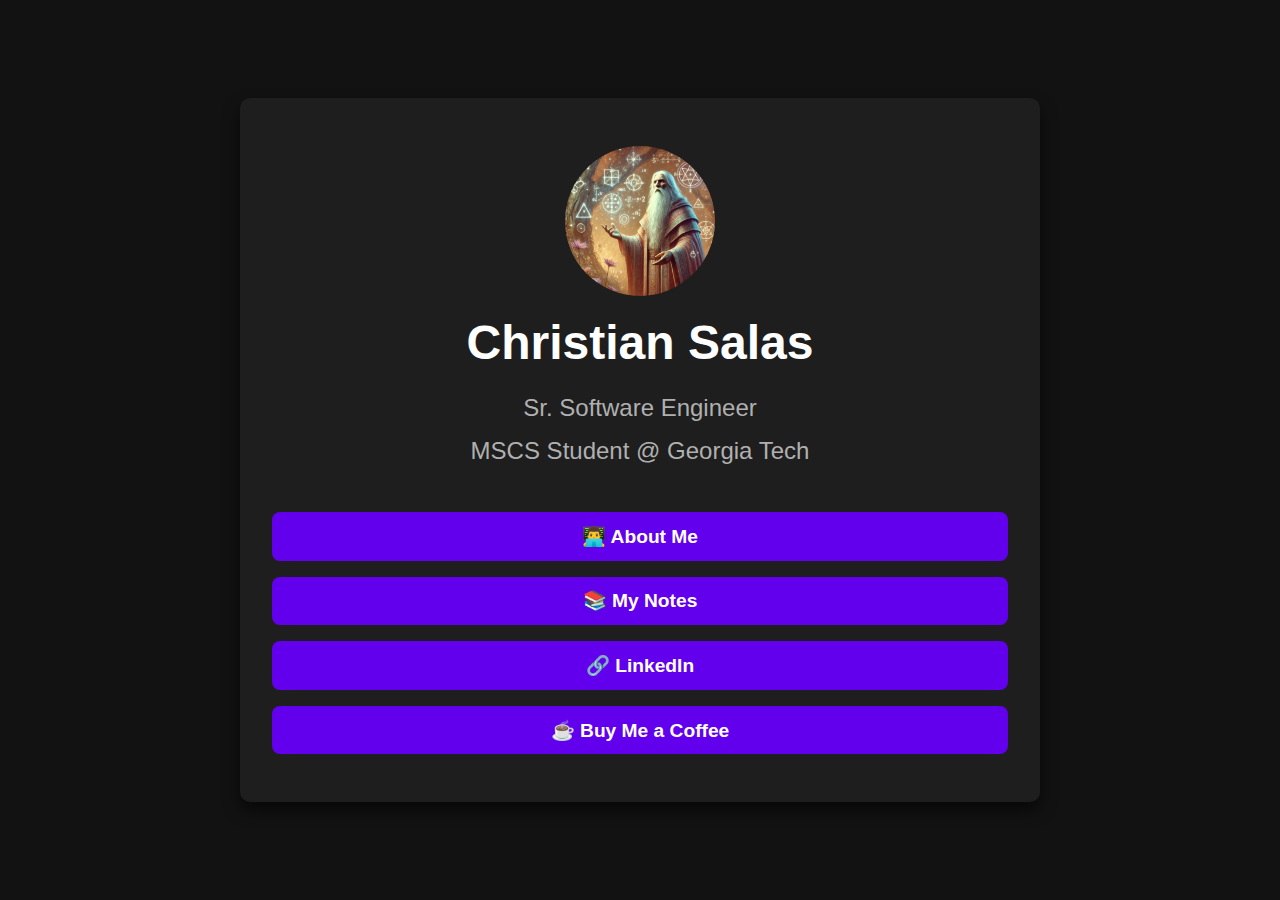
<file: index.html>
<!DOCTYPE html>
<html lang="en">
<head>
    <meta charset="UTF-8">
    <meta name="viewport" content="width=device-width, initial-scale=1.0">
    <title>Christian Salas</title>
    <link rel="stylesheet" href="styles.css">
</head>
<body>
    <div class="container">
        <img src="profile.png" alt="Profile Picture" class="profile-pic">
        <h1>Christian Salas</h1>
        <p>
            Sr. Software Engineer <br>
            MSCS Student @ Georgia Tech <br>
        </p>
        <div class="links">
            <a href="about/about.html" class="button">👨‍💻 About Me</a>
            <a href="notes/index.html" class="button">📚 My Notes</a>
            <a href="https://www.linkedin.com/in/christian-salas-51076b17a/" class="button" target="_blank">🔗 LinkedIn</a>
            <a href="https://buymeacoffee.com/csalas" class="button" target="_blank">☕ Buy Me a Coffee</a>
        </div>
    </div>
</body>
</html>
</file>
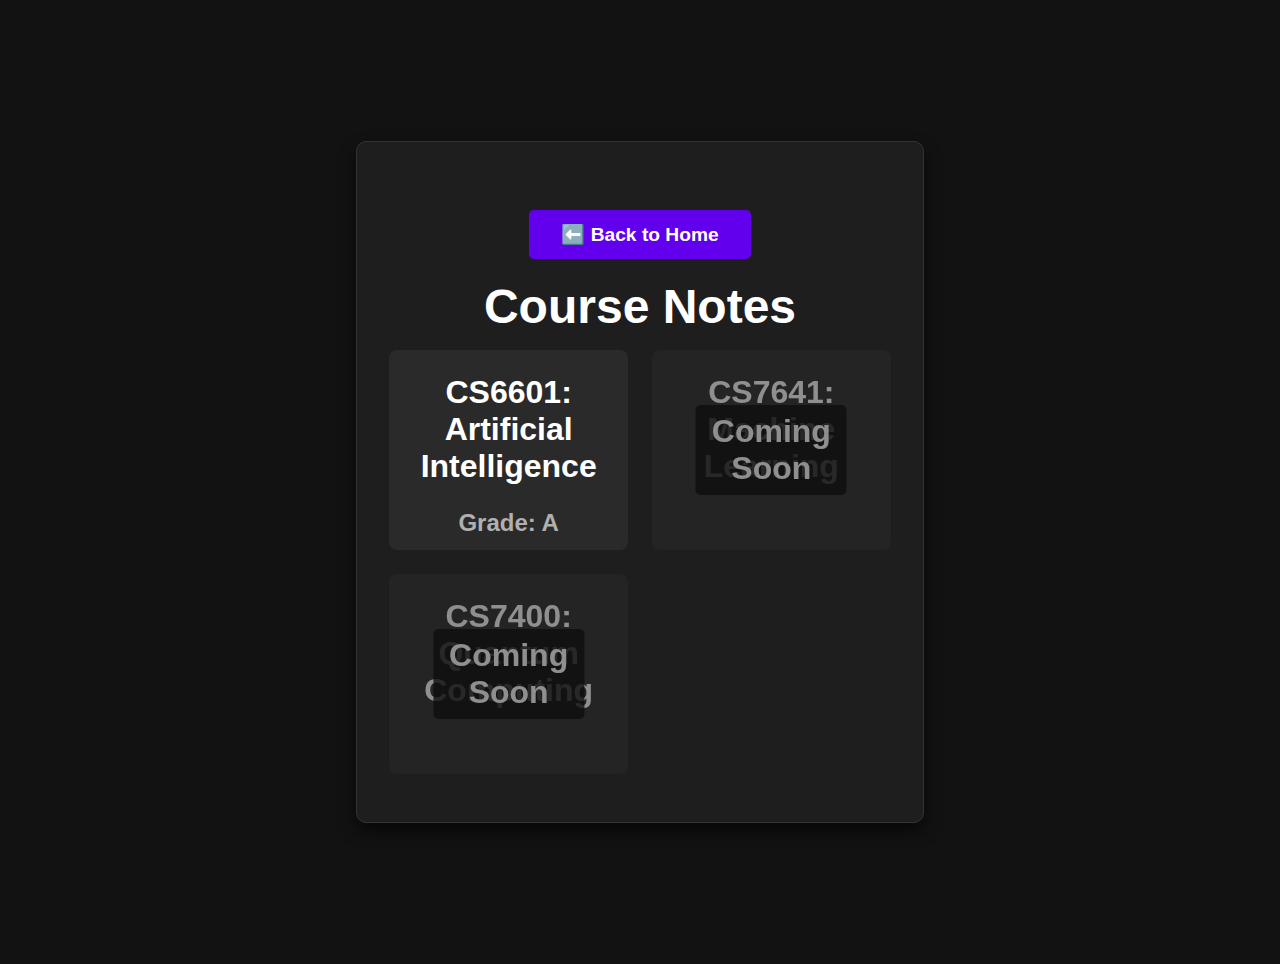
<file: notes/index.html>
<!DOCTYPE html>
<html lang="en">

<head>
    <meta charset="UTF-8">
    <meta name="viewport" content="width=device-width, initial-scale=1.0">
    <title>My Notes</title>
    <link rel="stylesheet" href="styles.css">
    <style>
        /* Reset */
        * {
            margin: 0;
            padding: 0;
            box-sizing: border-box;
        }

        /* Body & Main Layout */
        body,
        html {
            min-height: 100vh;
            font-family: 'Arial', 'Georgia', serif;
            background: #121212;
            color: #e0e0e0;
            display: flex;
            justify-content: center;
            align-items: center;
            padding: 2rem;
        }

        .container {
            max-width: 800px;
            width: 100%;
            margin: 50px auto;
            padding: 3rem 2rem;
            text-align: center;
            background: #1e1e1e;
            border-radius: 10px;
            box-shadow: 0 8px 16px rgba(0, 0, 0, 0.6);
            border: 1px solid #333;
        }

        .course-card {
            background: #2a2a2a;
            padding: 1.5rem;
            border-radius: 8px;
            text-align: center;
            overflow: hidden;
            transition: transform 0.2s ease, box-shadow 0.2s ease;
        }


        .course-card a {
            text-decoration: none;
            /* No underline */
            color: inherit;
            /* Inherit parent color */
            display: block;
            /* Make the entire card clickable */
            width: 100%;
            height: 100%;
        }

        .course-card:hover {
            transform: translateY(-5px);
            box-shadow: 0 8px 16px rgba(0, 0, 0, 0.6);
        }

        .course-card h2 {
            font-size: 2rem;
            color: white;
            margin-bottom: 0.5rem;
        }

        a {
            text-decoration: none;
            /* No underline */
            color: inherit;
            /* Use parent element's color */
        }


        .grade {
            font-size: 1.5rem;
            font-weight: bold;
            color: #b0b0b0;
        }

        a.course-link {
            text-decoration: none;
            color: inherit;
            width: 100%;
            text-align: center;
        }

        /* Links & Buttons */
        .button {
            display: inline-block;
            margin: 20px 10px;
            padding: 0.8rem 2rem;
            background: #6200ee;
            color: white;
            text-decoration: none;
            border-radius: 5px;
            font-size: 1.2rem;
            font-family: 'Arial', 'Georgia', serif;
            font-weight: bold;
            text-align: center;
            transition: background 0.3s ease;
        }

        .button:hover {
            background: white;
            color: #121212;
        }

        .coming-soon {
            background: #2a2a2a;
            padding: 1.5rem;
            border-radius: 8px;
            text-align: center;
            opacity: 0.5;
            /* Faded look */
            filter: blur(0.75px);
            /* Slight blur */
            position: relative;
        }

        .coming-soon h2 {
            font-size: 2rem;
            color: white;
        }

        .coming-soon::after {
            content: "Coming Soon";
            position: absolute;
            top: 50%;
            left: 50%;
            transform: translate(-50%, -50%);
            font-size: 2rem;
            color: #fff;
            font-weight: bold;
            background: rgba(0, 0, 0, 0.8);
            padding: 0.5rem 1rem;
            border-radius: 5px;
        }
    </style>
</head>

<body>
    <div class="container">
        <a href="../index.html" class="button">⬅️ Back to Home</a>
        <h1>Course Notes</h1>
        <div class="courses">
            <a href="CS6601_Notes.pdf" class="course-card" target="_blank" rel="noopener noreferrer">
                <h2>CS6601: Artificial Intelligence</h2>
                <div class="grade"><b>Grade: A</b></div>
            </a>
            <div class="course-card coming-soon">
                <h2>CS7641: Machine Learning</h2>
            </div>

            <div class="course-card coming-soon">
                <h2>CS7400: Quantum Computing</h2>
            </div>
        </div>
    </div>
</body>

</html>
</file>
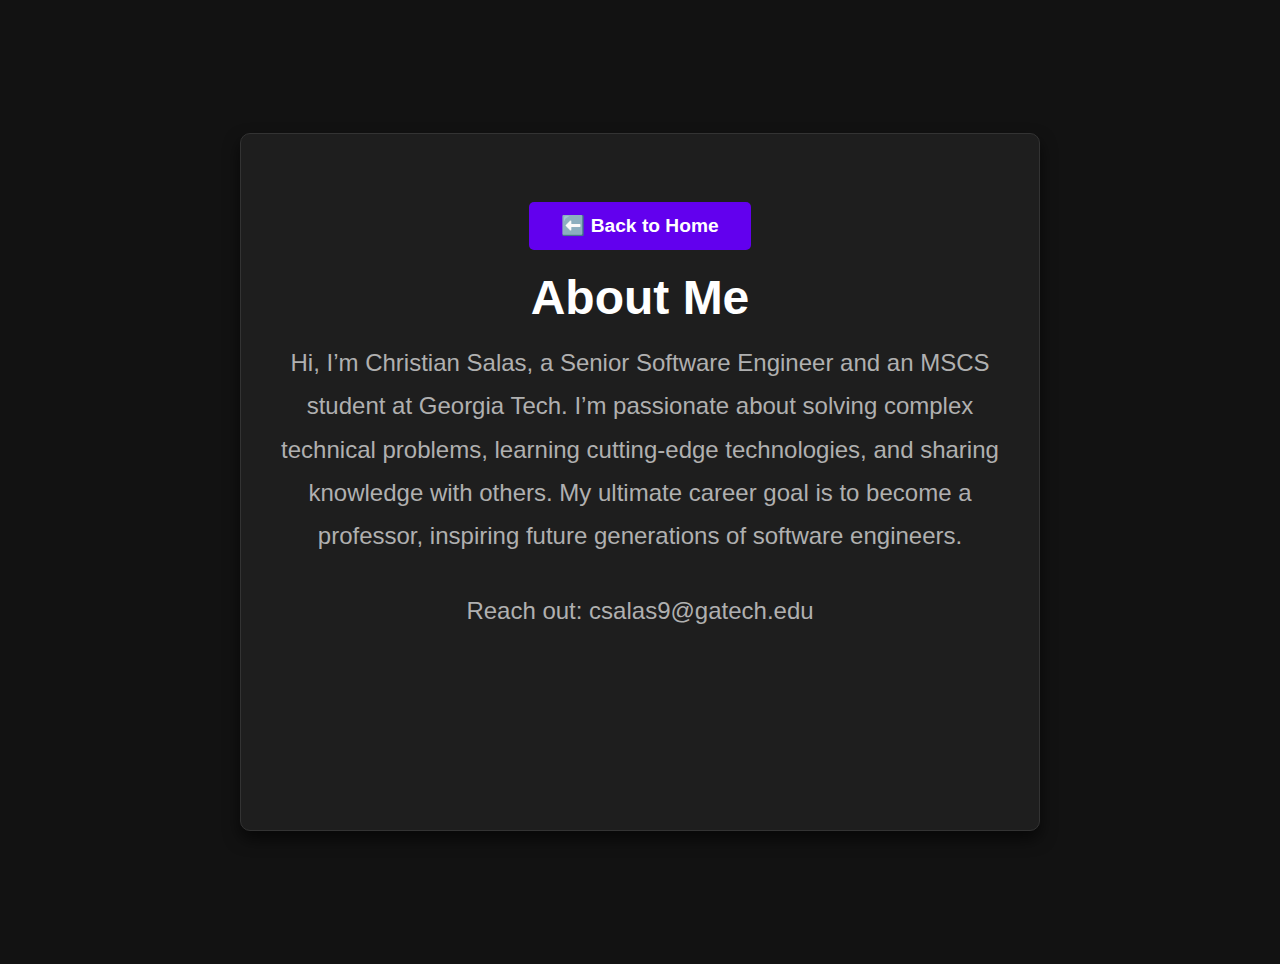
<file: about/about.html>
<!DOCTYPE html>
<html lang="en">
<head>
    <meta charset="UTF-8">
    <meta name="viewport" content="width=device-width, initial-scale=1.0">
    <title>About Me - Christian Salas</title>
    <link rel="stylesheet" href="styles.css">
    <style>
        /* Reset */
        * {
            margin: 0;
            padding: 0;
            box-sizing: border-box;
        }

        /* Body & Main Layout */
        body, html {
            margin: 0;
            padding: 0;
            min-height: 100vh;
            font-family: 'Arial', 'Georgia', 'Times New Roman', serif; /* Math-like fonts */
            background: #121212;  /* Old dark background */
            color: #e0e0e0;        /* Light text */
            display: flex;
            justify-content: center;
            align-items: center;
            padding: 2rem;
        }

        .container {
            max-width: 800px;
            margin: 50px auto;
            padding: 3rem 2rem;
            text-align: center;
            background: #1e1e1e;  /* Slightly lighter dark for contrast */
            border-radius: 10px;
            box-shadow: 0 8px 16px rgba(0, 0, 0, 0.6);
            border: 1px solid #333;
        }

        .content {
            margin-bottom: 150px; /* Prevent overlap */
        }

        h1, h2 {
            font-size: 3rem;
            color: white;
            font-family: 'Arial';
            margin-bottom: 1rem;
        }

        p, li {
            font-size: 1.5rem;
            color: #b0b0b0;
            line-height: 1.8;
            margin-bottom: 2rem;
            font-family: 'Arial', 'Cambria Math', serif; /* Math-like fonts */
        }

        ul {
            list-style-type: disc;
            padding-left: 40px;
            text-align: left;
        }

        /* Links & Buttons */
        .button {
            display: inline-block;
            margin: 20px 10px;
            padding: 0.8rem 2rem;
            background: #6200ee;  /* Old purple theme */
            color: white;
            text-decoration: none;
            border-radius: 5px;
            font-size: 1.2rem;
            font-family: 'Arial', 'Georgia', serif;
            font-weight: bold;
            text-align: center;
            transition: background 0.3s ease;
        }

        .button:hover {
            background: white;
            color: #121212;  /* Dark text on light background */
        }
    </style>
</head>
<body>
    <div class="container">
        <a href="../index.html" class="button">⬅️ Back to Home</a>

        <section class="content">
            <h1>About Me</h1>
            <p>
                Hi, I’m Christian Salas, a Senior Software Engineer and an MSCS student at Georgia Tech. 
                I’m passionate about solving complex technical problems, learning cutting-edge technologies, 
                and sharing knowledge with others. My ultimate career goal is to become a professor, inspiring 
                future generations of software engineers.
            </p>

            <p>
                Reach out: csalas9@gatech.edu
            </p>

        </section>
    </div>
</body>
</html>
</file>
<file: about/styles.css>
url(../styles.css)
</file>
<file: styles.css>
/* Reset */
* {
    margin: 0;
    padding: 0;
    box-sizing: border-box;
}

/* Profile Picture Styling */
.profile-pic {
    width: 150px;         /* Adjust to your preference */
    height: 150px;        /* Same as width for a perfect circle */
    border-radius: 50%;   /* Makes it circular */
    object-fit: cover;    /* Ensures it fits nicely */
    margin-bottom: 15px;  /* Spacing below the image */
}


body {
    font-family: 'Arial', sans-serif;

    background: #121212;  /* Dark background */
    color: #e0e0e0; /* Light text for readability */
    display: flex;
    justify-content: center;
    align-items: center;
    min-height: 100vh;
    padding: 2rem;
}

/* Main container */
.container {
    text-align: center;
    background: #1e1e1e;  /* Slightly lighter dark for contrast */
    padding: 3rem 2rem;
    border-radius: 10px;
    box-shadow: 0 8px 16px rgba(0, 0, 0, 0.6);
    max-width: 800px;
    width: 90%;
}

/* Headings and text */
h1 {
    font-size: 3rem;
    color: white;  /* Soft purple */
    margin-bottom: 1rem;
}

p {
    font-size: 1.5rem;
    color: #b0b0b0;
    margin-bottom: 2.5rem;
    line-height: 1.8;
}

/* Links Section */
.links {
    display: flex;
    flex-direction: column;
    gap: 1rem;
}

.button {
    text-decoration: none;
    background: #6200ee;  /* Primary purple */
    color: white;
    padding: 0.8rem 2rem;
    border-radius: 8px;
    font-size: 1.2rem;
    font-weight: bold;
    text-align: center;
    transition: background 0.3s ease;
}

.button:hover {
    background: white; /* Light purple on hover */
    color: #121212;  /* Dark text on light purple */
}

/* Course Cards */
.courses {
    display: grid;
    grid-template-columns: repeat(auto-fit, minmax(200px, 1fr));
    gap: 1.5rem;
}

.course-card {
    background: #292929; /* Dark card background */
    color: white;
    padding: 1.5rem;
    border-radius: 8px;
    text-align: center;
    display: flex;
    flex-direction: column;
    justify-content: space-between;
    height: 200px;
    transition: background 0.3s ease;
}

.course-link {
    text-decoration: none;
    color: white;
}

.course-card h2 {
    font-size: 2rem;
    margin-bottom: 0.5rem;
}

.course-card p {
    font-size: 1.1rem;
}

.grade {
    font-size: 1rem;
    margin-top: 1rem;
    color: white; /* Accent for grades */
    font-weight: bold;
}

.course-card:hover {
    background: #3700b3; /* Darker purple on hover */
}
</file>
<file: notes/styles.css>
/* Reset */
* {
    margin: 0;
    padding: 0;
    box-sizing: border-box;
}


body {
    font-family: 'Arial', sans-serif;
    background: #121212;  /* Dark background */
    color: #e0e0e0; /* Light text for readability */
    display: flex;
    justify-content: center;
    align-items: center;
    min-height: 100vh;
    padding: 2rem;
}

/* Main container */
.container {
    text-align: center;
    background: #1e1e1e;  /* Slightly lighter dark for contrast */
    padding: 3rem 2rem;
    border-radius: 10px;
    box-shadow: 0 8px 16px rgba(0, 0, 0, 0.6);
    max-width: 800px;
    width: 90%;
}

/* Headings and text */
h1 {
    font-size: 3rem;
    color: white;  /* Soft purple */
    margin-bottom: 1rem;
}

p {
    font-size: 1.5rem;
    color: #b0b0b0;
    margin-bottom: 2.5rem;
    line-height: 1.8;
}

/* Links Section */
.links {
    display: flex;
    flex-direction: column;
    gap: 1rem;
}

.button {
    text-decoration: none;
    background: #6200ee;  /* Primary purple */
    color: white;
    padding: 0.8rem 2rem;
    border-radius: 8px;
    font-size: 1.2rem;
    font-weight: bold;
    text-align: center;
    transition: background 0.3s ease;
}

.button:hover {
    background: white; /* Light purple on hover */
    color: #121212;  /* Dark text on light purple */
}

/* Course Cards */
.courses {
    display: grid;
    grid-template-columns: repeat(auto-fit, minmax(200px, 1fr));
    gap: 1.5rem;
}

.course-card {
    background: #6200ee; /* Dark card background */
    color: white;
    padding: 1.5rem;
    border-radius: 8px;
    text-align: center;
    display: flex;
    flex-direction: column;
    justify-content: space-between;
    height: 200px;
    transition: background 0.3s ease;
}

.course-link {
    text-decoration: none;
    color: white;
}

.course-card h2 {
    font-size: 2rem;
    margin-bottom: 0.5rem;
}

.course-card p {
    font-size: 1.1rem;
}

.grade {
    font-size: 1rem;
    margin-top: 1rem;
    color: white; /* Accent for grades */
    font-weight: bold;
}

.course-card:hover {
    background: #3700b3; /* Darker purple on hover */
}
</file>
